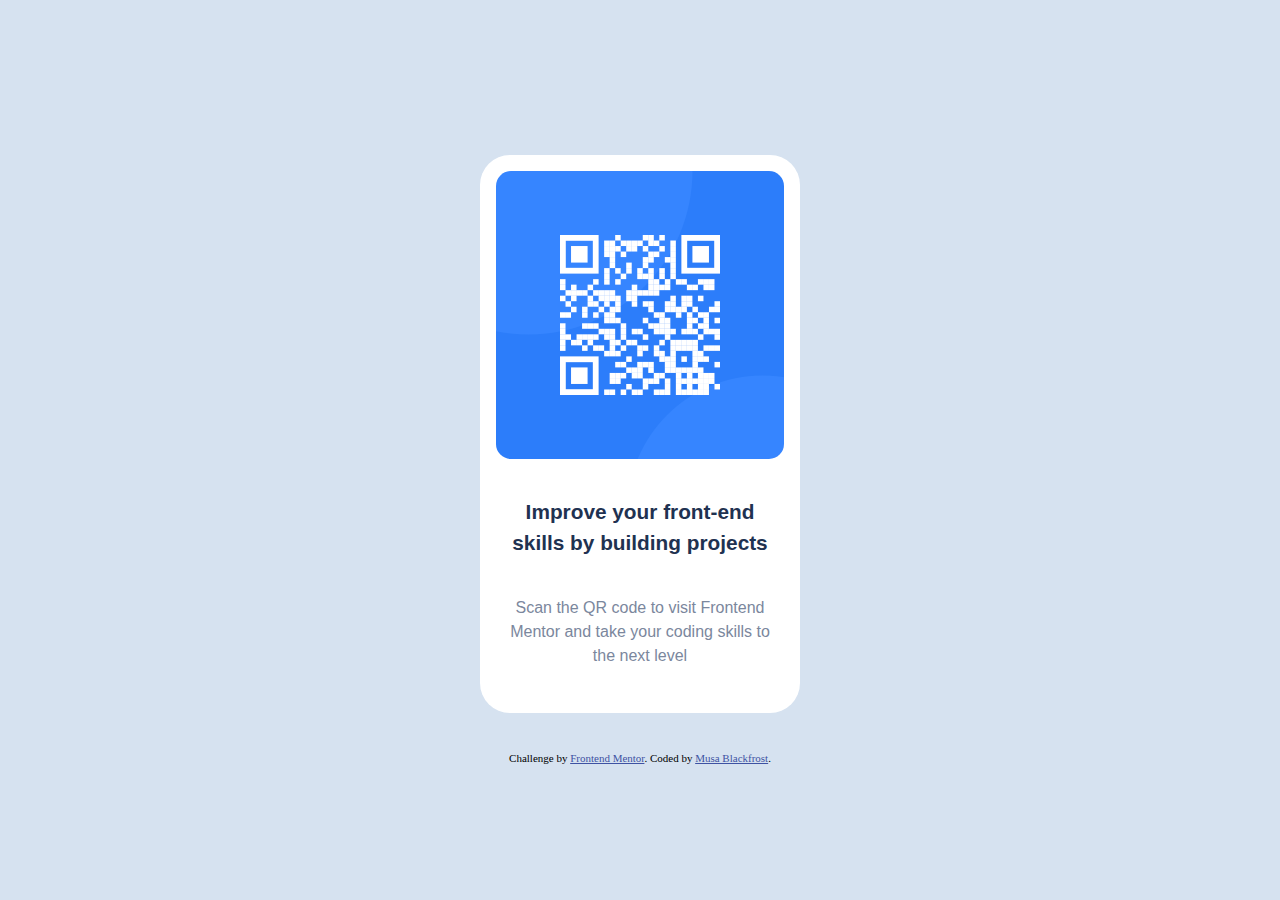
<file: index.html>
<!DOCTYPE html>
<html lang="en">

<head>
  <meta charset="UTF-8">
  <meta name="viewport" content="width=device-width, initial-scale=1.0">

  <link rel="stylesheet" href="reset.css">
  <link rel="stylesheet" href="style.css">
  <title>Frontend Mentor | QR code component</title>

</head>

<body>
  <main>
    <div class="container">
      <img src="images/image-qr-code.png" alt="QR Code Box">

      <div class="text__container">
        <p class="text__item-one">Improve your front-end skills by building projects</p>
        <p class="text__item-two">Scan the QR code to visit Frontend Mentor and take your coding skills to the next level</p>
      </div>
    </div>
  </main>








  <div class="attribution">
    Challenge by <a href="https://www.frontendmentor.io?ref=challenge" target="_blank">Frontend Mentor</a>.
    Coded by <a href="#">Musa Blackfrost</a>.
  </div>
</body>

</html>
</file>
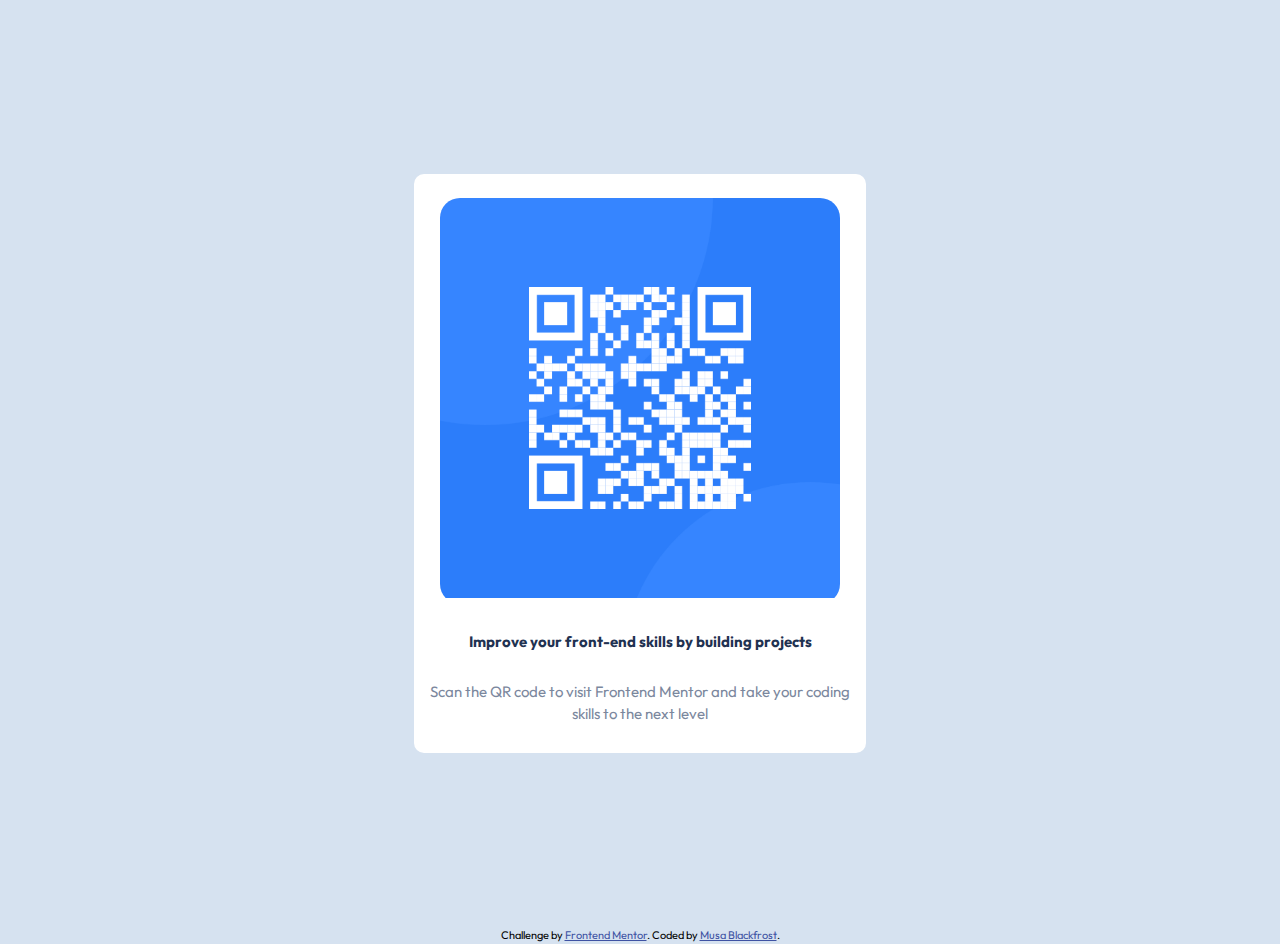
<file: qr-code-component-main/index.html>
<!DOCTYPE html>
<html lang="en">
<head>
  <meta charset="UTF-8">
  <meta name="viewport" content="width=device-width, initial-scale=1.0"> <!-- displays site properly based on user's device -->

  <link rel="icon" type="image/png" sizes="32x32" href="./images/favicon-32x32.png">
  <link rel="preconnect" href="https://fonts.googleapis.com">
  <link rel="preconnect" href="https://fonts.gstatic.com" crossorigin>
  <link href="https://fonts.googleapis.com/css2?family=Outfit:wght@400;700&display=swap" rel="stylesheet">
  <link rel="stylesheet" href="reset.css">
  <link rel="stylesheet" href="style.css">
  <title>Frontend Mentor | QR code component</title>

</head>
<body>
  <main class="outer__container">
    <div class="inner__container">
      <div class="img__container">
        <img src="/qr-code-component-main/images/image-qr-code.png" alt="QR Code Box">
      </div>
      <div class="text__container">
        <p class="text__item-one">Improve your front-end skills by building projects</p>
        <p class="text__item-two">Scan the QR code to visit Frontend Mentor and take your coding skills to the next level</p>
      </div>
    </div>
  </main>
  
  
  

  

  
  
  <div class="attribution">
    Challenge by <a href="https://www.frontendmentor.io?ref=challenge" target="_blank">Frontend Mentor</a>. 
    Coded by <a href="#">Musa Blackfrost</a>.
  </div>
</body>
</html>
</file>
<file: style.css>
:root {
  --clr-white: hsl(0, 0%, 100%);
  --clr-gray: hsl(212, 45%, 89%);
  --clr-grayblue: hsl(220, 15%, 55%);
  --clr-darkblue: hsl(218, 44%, 22%);


  --fw-l: 700;
  --fw-s: 400;
}

@font-face {
  font-family: 'Outfit-Regular';
  src: 'fonts/Outfit-Regular.ttf';
  font-display: swap;
}
@font-face {
  font-family: 'Outfit-Bold';
  src: 'fonts/Outfit-Bold.ttf';
  font-display: swap;
}

html {
  /* font-family: 'Outfit-Regular', sans-serif; */
}

body {
  display: flex;
  flex-direction: column;
  justify-content: center;
  align-items: center;
  min-height: 100vh;
  
  background-color: var(--clr-gray);
}

img {
  display: block;
  width: 100%;
  
  border-radius: 15px;
}

p {
  font-size: 15px;
  margin-block: 1.8em;
  margin-inline: .4em;

}



.container {
  max-width: 320px; /* size of card but also responsive*/
  padding: 1rem;
  border-radius: 30px;
  margin-block: 1.3rem;
  background-color: var(--clr-white);
  

}

.text__container {
  text-align: center;
}

.text__item-one {
  font-family: 'Outfit-Bold', sans-serif; 
  font-size: 1.3rem;
  color: var(--clr-darkblue);
  font-weight: var(--fw-l);
}

.text__item-two {
  font-size: 1rem;
  font-family: 'Outfit-Regular', sans-serif; 
  color: var(--clr-grayblue);
  font-weight: var(--fw-s);
}

.attribution {
  
  margin-top: 1rem;
  font-size: 11px;
  text-align: center;
}

.attribution a {
  color: hsl(228, 45%, 44%);
}
</file>
<file: qr-code-component-main/style.css>
:root {
  --clr-white: hsl(0, 0%, 100%);
  --clr-gray: hsl(212, 45%, 89%);
  --clr-grayblue: hsl(220, 15%, 55%);
  --clr-darkblue: hsl(218, 44%, 22%);


  --fw-l: 700;
  --fw-s: 400;
}



html {
  font-family: 'Outfit', sans-serif;
}

body {
  background-color: var(--clr-gray);

}

img {
  display: inline-block;
  /* max-width: 100%; */
  max-width: 100%;
  object-fit: cover;
}

p {
  font-size: 15px;
  margin-block: 1.8em;
  margin-inline: .4em;

}

.img__container {
  overflow: hidden;
  border-radius: 20px;

  width: 400px;


}


.outer__container {

  display: flex;
  align-items: center;
  justify-content: center;

  padding-inline: 25rem;
  padding-block: 10rem;

  border-radius: 100px;
}

.inner__container {
  display: flex;
  justify-content: space-between;
  align-items: center;
  flex-flow: column wrap;

  border-radius: 10px;
  padding-top: 1.5em;
  margin-inline: .9em;
  margin-block: .9em;

  background-color: var(--clr-white);

}

.text__container {
  text-align: center;
}

.text__item-one {
  color: var(--clr-darkblue);
  font-weight: var(--fw-l);
}

.text__item-two {
  color: var(--clr-grayblue);
  font-weight: var(--fw-s);
}

.attribution {
  font-size: 11px;
  text-align: center;
}

.attribution a {
  color: hsl(228, 45%, 44%);
}
</file>
